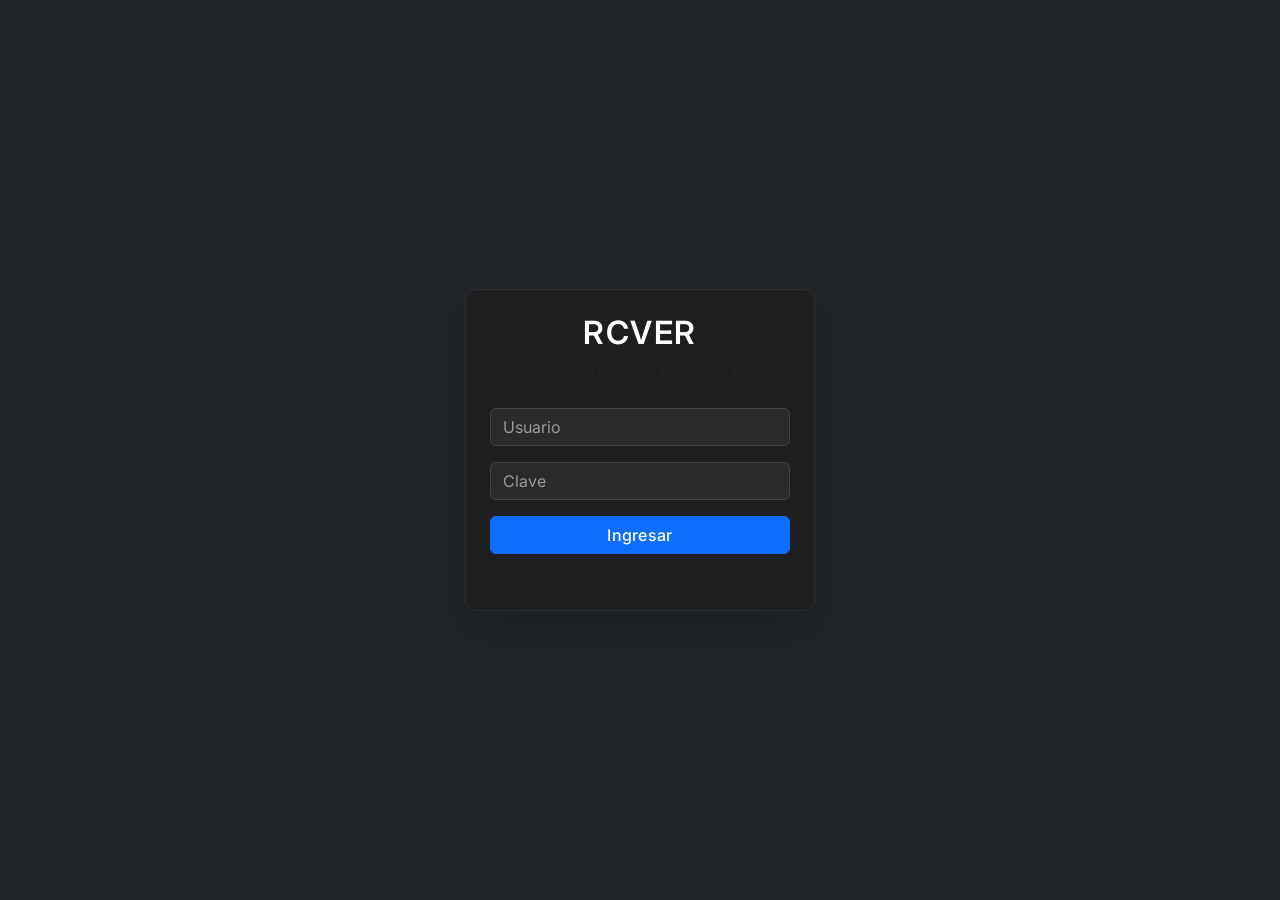
<file: index.html>
<!DOCTYPE html>
<html lang="es">
<head>

<meta charset="UTF-8"/>
<meta name="viewport" content="width=device-width, initial-scale=1.0"/>

<title>RCVER | Login</title>

<link rel="preconnect" href="https://fonts.googleapis.com"/>
<link rel="preconnect" href="https://fonts.gstatic.com" crossorigin/>
<link href="https://fonts.googleapis.com/css2?family=Inter:wght@400;500;600&display=swap" rel="stylesheet"/>

<link href="https://cdn.jsdelivr.net/npm/bootstrap@5.3.0/dist/css/bootstrap.min.css" rel="stylesheet"/>
<link rel="stylesheet" href="css/style.css"/>

</head>

<body class="bg-dark d-flex justify-content-center align-items-center vh-100">

<div class="card p-4 shadow-lg login-card" style="width:350px;">

    <h2 class="text-center mb-2 titulo-logo">RCVER</h2>
    <p class="text-center text-muted mb-4">Sistema de Consulta Vehicular</p>

    <input type="text" id="user" class="form-control mb-3" placeholder="Usuario">
    <input type="password" id="pass" class="form-control mb-3" placeholder="Clave">

    <!-- BOTON LOGIN -->
    <button onclick="loginRCVER()" class="btn btn-primary w-100 mb-3">
        Ingresar
    </button>

    <p id="mensaje" class="text-center fw-bold"></p>

</div>

<script src="js/login.js"></script>

</body>
</html>
</file>
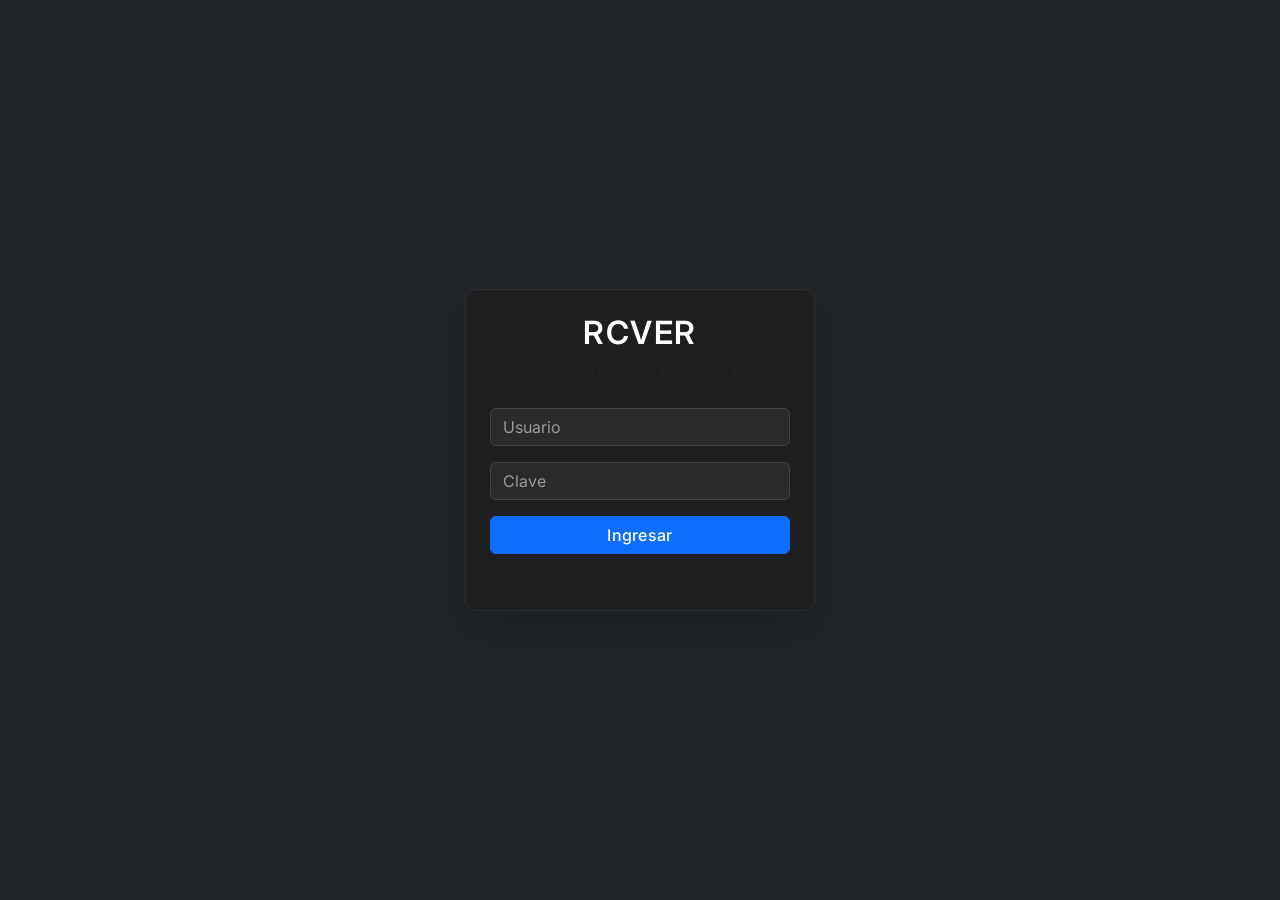
<file: consulta.html>
<!DOCTYPE html>
<html lang="es">
<head>

<meta charset="UTF-8"/>
<meta name="viewport" content="width=device-width, initial-scale=1.0"/>

<title>RCVER | Consulta Vehicular</title>

<meta name="description" content="Consulta de vehículos sustraídos RCVER">

<link rel="preconnect" href="https://fonts.googleapis.com"/>
<link rel="preconnect" href="https://fonts.gstatic.com" crossorigin/>

<link href="https://fonts.googleapis.com/css2?family=Inter:wght@400;500;600&display=swap" rel="stylesheet"/>

<link href="https://cdn.jsdelivr.net/npm/bootstrap@5.3.0/dist/css/bootstrap.min.css" rel="stylesheet"/>

<link rel="stylesheet" href="css/style.css"/>

</head>

<body class="bg-dark text-white">

<div class="container py-5">

    <h1 class="text-center titulo-logo mb-2">RCVER</h1>
    <h4 class="text-center mb-4">Consulta Vehicular</h4>

    <div class="card p-4 mx-auto shadow" style="max-width:500px; border-radius:12px;">

        <input
            type="text"
            id="busqueda"
            class="form-control mb-3 text-center"
            placeholder="Patente / Motor / Chasis"
        >

        <button id="btnBuscar" class="btn btn-primary w-100 mb-3">
            Buscar
        </button>

        <div id="resultado" class="mt-4 text-center fw-bold"></div>

        <!-- INFORMES -->
        <div class="mt-4 text-center d-grid gap-2">

            <a href="https://www.datacar.com.ar/"
               target="_blank"
               class="btn btn-warning">
               Informe Automotor (Datacar)
            </a>

            <a href="https://informes.nosis.com/"
               target="_blank"
               class="btn btn-info">
               Informe Nominal (Nosis)
            </a>

        </div>

        <div class="mt-4 text-center">
            <button id="btnCerrar" class="btn btn-secondary w-100">
                Cerrar Sesión
            </button>
        </div>

    </div>
</div>

<script src="js/app.js"></script>

</body>
</html>
</file>
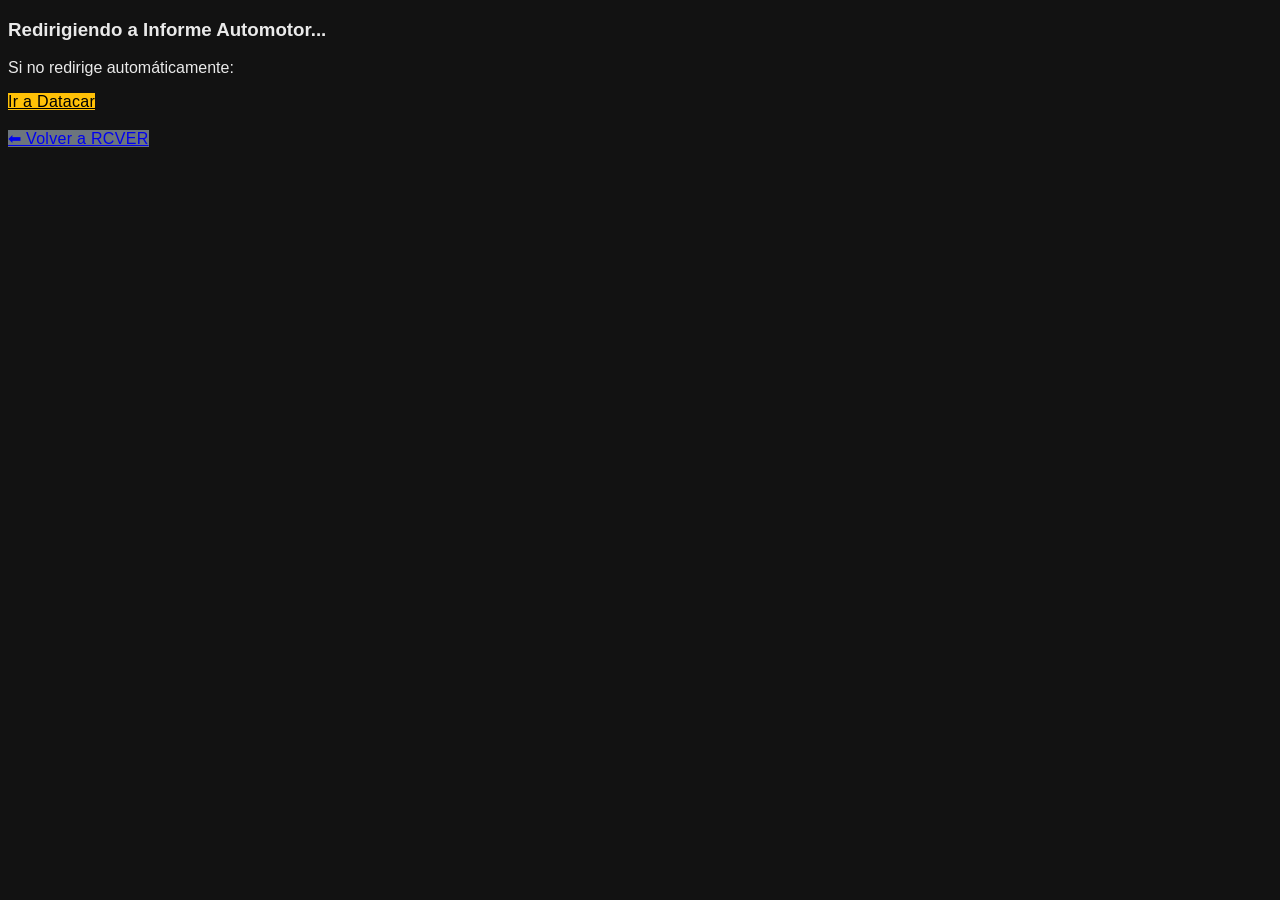
<file: datacar.html>
<!DOCTYPE html>
<html lang="es">
<head>
<meta charset="UTF-8">
<title>Redirigiendo a Datacar...</title>

<link rel="stylesheet" href="css/style.css">

<script>
setTimeout(() => {
    window.location.href = "https://www.datacar.com.ar/";
}, 1500);
</script>

</head>

<body class="bg-dark text-white d-flex justify-content-center align-items-center vh-100">

<div class="text-center">

    <h3>Redirigiendo a Informe Automotor...</h3>

    <p class="mt-3">Si no redirige automáticamente:</p>

    <a href="https://www.datacar.com.ar/" class="btn btn-warning">
        Ir a Datacar
    </a>

    <br><br>

    <a href="consulta.html" class="btn btn-secondary">
        ⬅ Volver a RCVER
    </a>

</div>

</body>
</html>
</file>
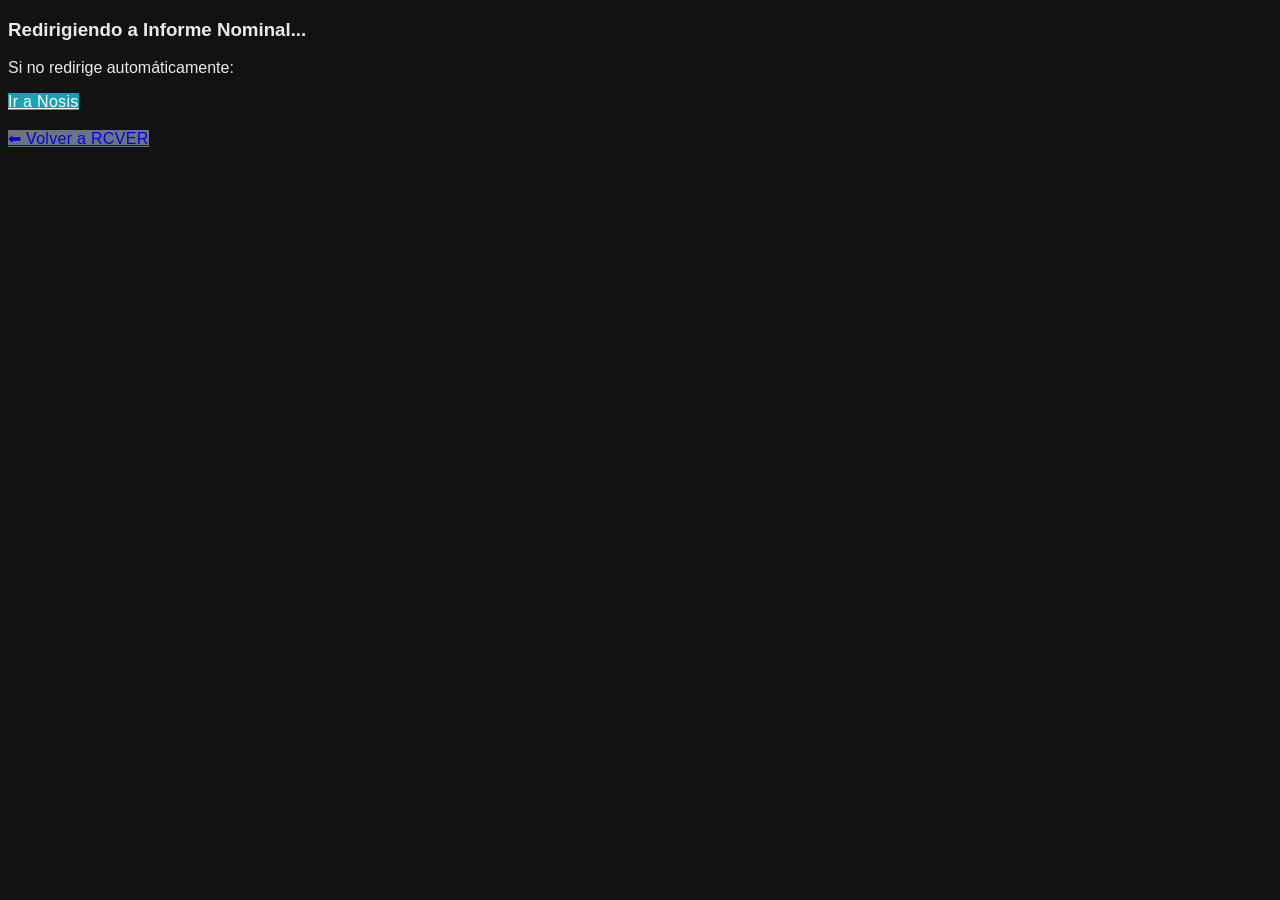
<file: nosis.html>
<!DOCTYPE html>
<html lang="es">
<head>
<meta charset="UTF-8">
<title>Redirigiendo a Nosis...</title>

<link rel="stylesheet" href="css/style.css">

<script>
setTimeout(() => {
    window.location.href = "https://informes.nosis.com/";
}, 1500);
</script>

</head>

<body class="bg-dark text-white d-flex justify-content-center align-items-center vh-100">

<div class="text-center">

    <h3>Redirigiendo a Informe Nominal...</h3>

    <p class="mt-3">Si no redirige automáticamente:</p>

    <a href="https://informes.nosis.com/" class="btn btn-info">
        Ir a Nosis
    </a>

    <br><br>

    <a href="consulta.html" class="btn btn-secondary">
        ⬅ Volver a RCVER
    </a>

</div>

</body>
</html>
</file>
<file: css/style.css>
/* =====================================
   RCVER - ESTILO PROFESIONAL
===================================== */

body {
    font-family: 'Inter', sans-serif;
    background-color: #121212;
    color: #eaeaea;
}

/* =========================
   TITULO
========================= */
.titulo-logo {
    font-weight: 600;
    letter-spacing: 1.5px;
    color: #ffffff;
}

/* =========================
   TARJETAS
========================= */
.login-card {
    background-color: #1e1e1e;
    border: 1px solid #2f2f2f;
    border-radius: 12px;
    transition: transform 0.2s ease, box-shadow 0.2s ease;
}

.login-card:hover {
    transform: translateY(-2px);
    box-shadow: 0 0 20px rgba(0,0,0,0.4);
}

/* =========================
   INPUTS
========================= */
.form-control {
    background-color: #2a2a2a;
    color: #ffffff;
    border: 1px solid #444;
}

.form-control::placeholder {
    color: #9a9a9a;
}

.form-control:focus {
    background-color: #2a2a2a;
    color: #fff;
    border-color: #0d6efd;
    box-shadow: 0 0 0 0.15rem rgba(13,110,253,.25);
}

/* =========================
   BOTONES
========================= */

.btn {
    font-weight: 500;
    letter-spacing: 0.3px;
}

/* PRIMARY */
.btn-primary {
    background-color: #0d6efd;
    border-color: #0d6efd;
}

.btn-primary:hover {
    background-color: #0b5ed7;
    border-color: #0b5ed7;
}

/* WARNING */
.btn-warning {
    background-color: #ffc107;
    border-color: #ffc107;
    color: #000;
}

.btn-warning:hover {
    background-color: #e0a800;
}

/* INFO */
.btn-info {
    background-color: #17a2b8;
    border-color: #17a2b8;
    color: #fff;
}

.btn-info:hover {
    background-color: #138496;
}

/* SECONDARY */
.btn-secondary {
    background-color: #6c757d;
    border-color: #6c757d;
}

.btn-secondary:hover {
    background-color: #5a6268;
}

/* =========================
   RESULTADOS
========================= */
.text-success {
    font-weight: 500;
    font-size: 1.05rem;
    color: #28d17c !important;
}

.text-danger {
    font-weight: 500;
    font-size: 1.05rem;
    color: #ff4d4d !important;
}

/* =========================
   ANIMACION SUAVE RESULTADO
========================= */
#resultado {
    animation: aparecer 0.3s ease;
}

@keyframes aparecer {
    from {
        opacity: 0;
        transform: translateY(8px);
    }
    to {
        opacity: 1;
        transform: translateY(0);
    }
}
</file>
